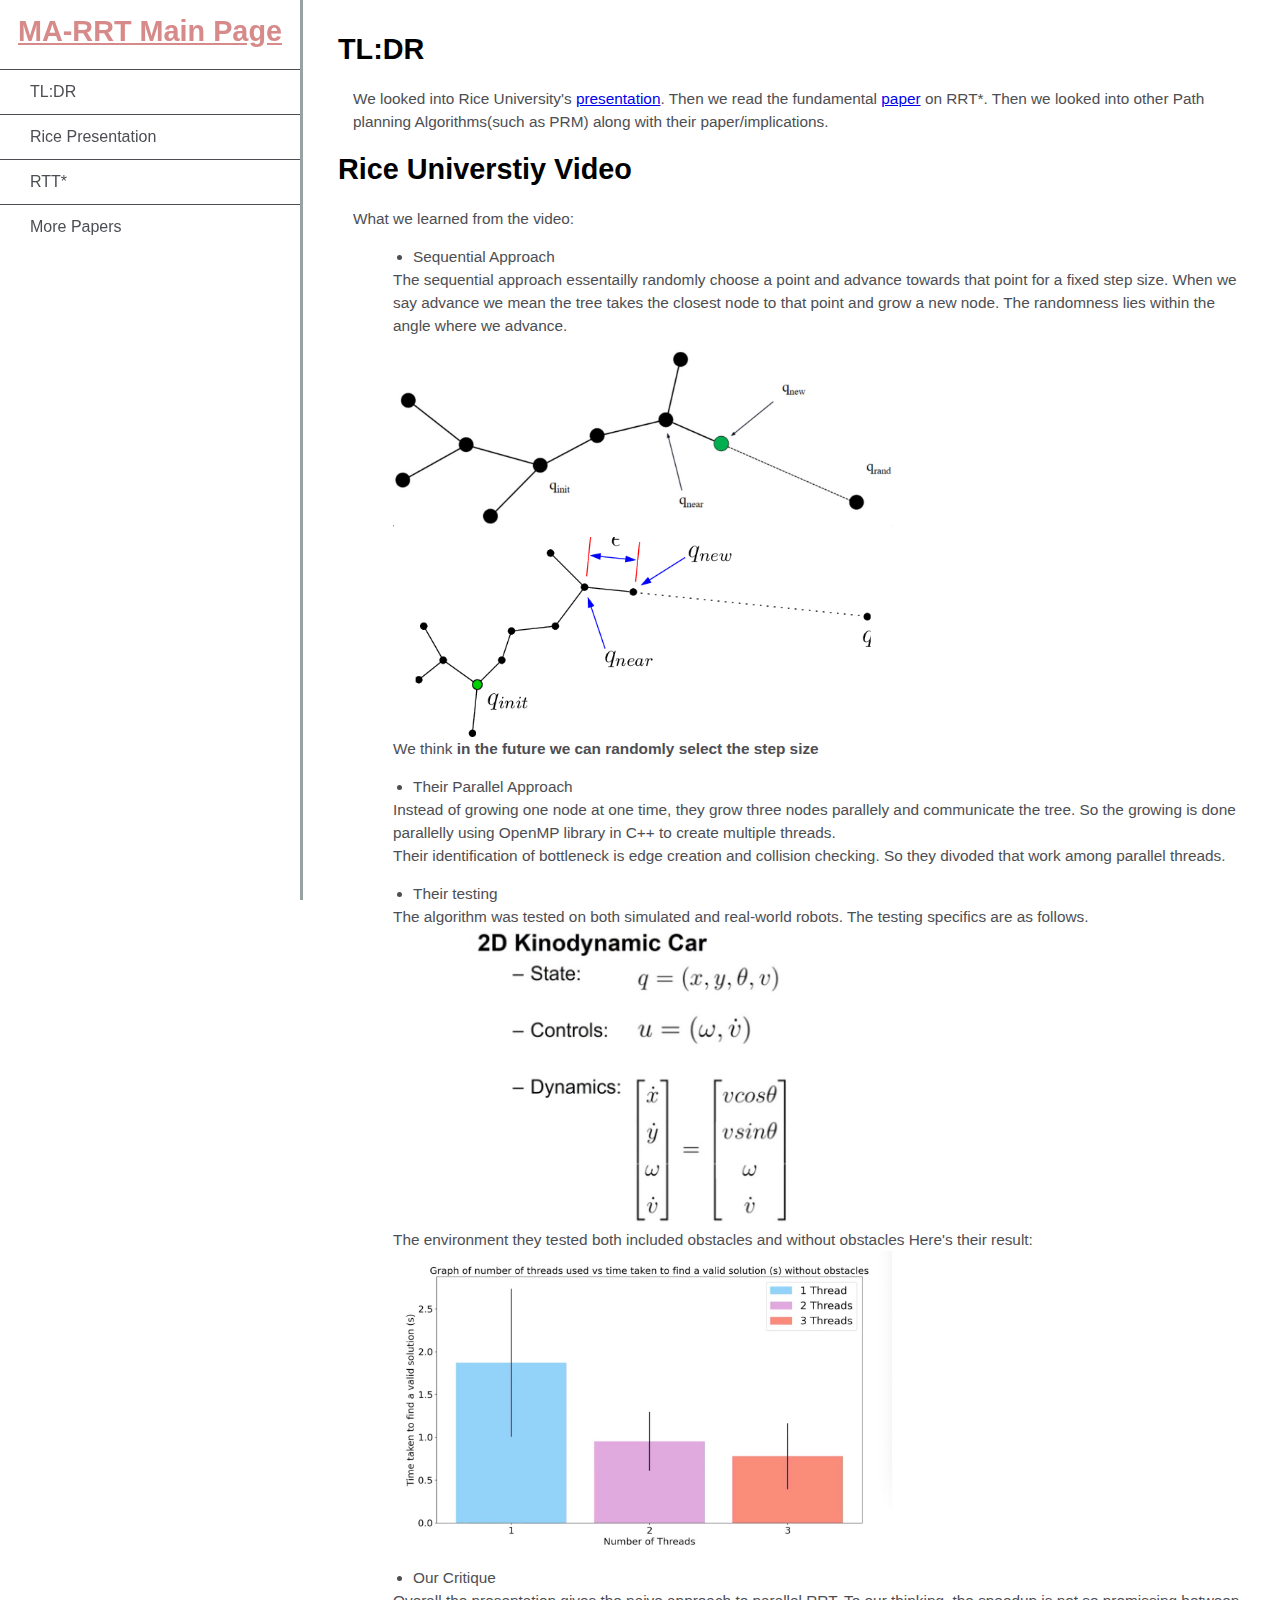
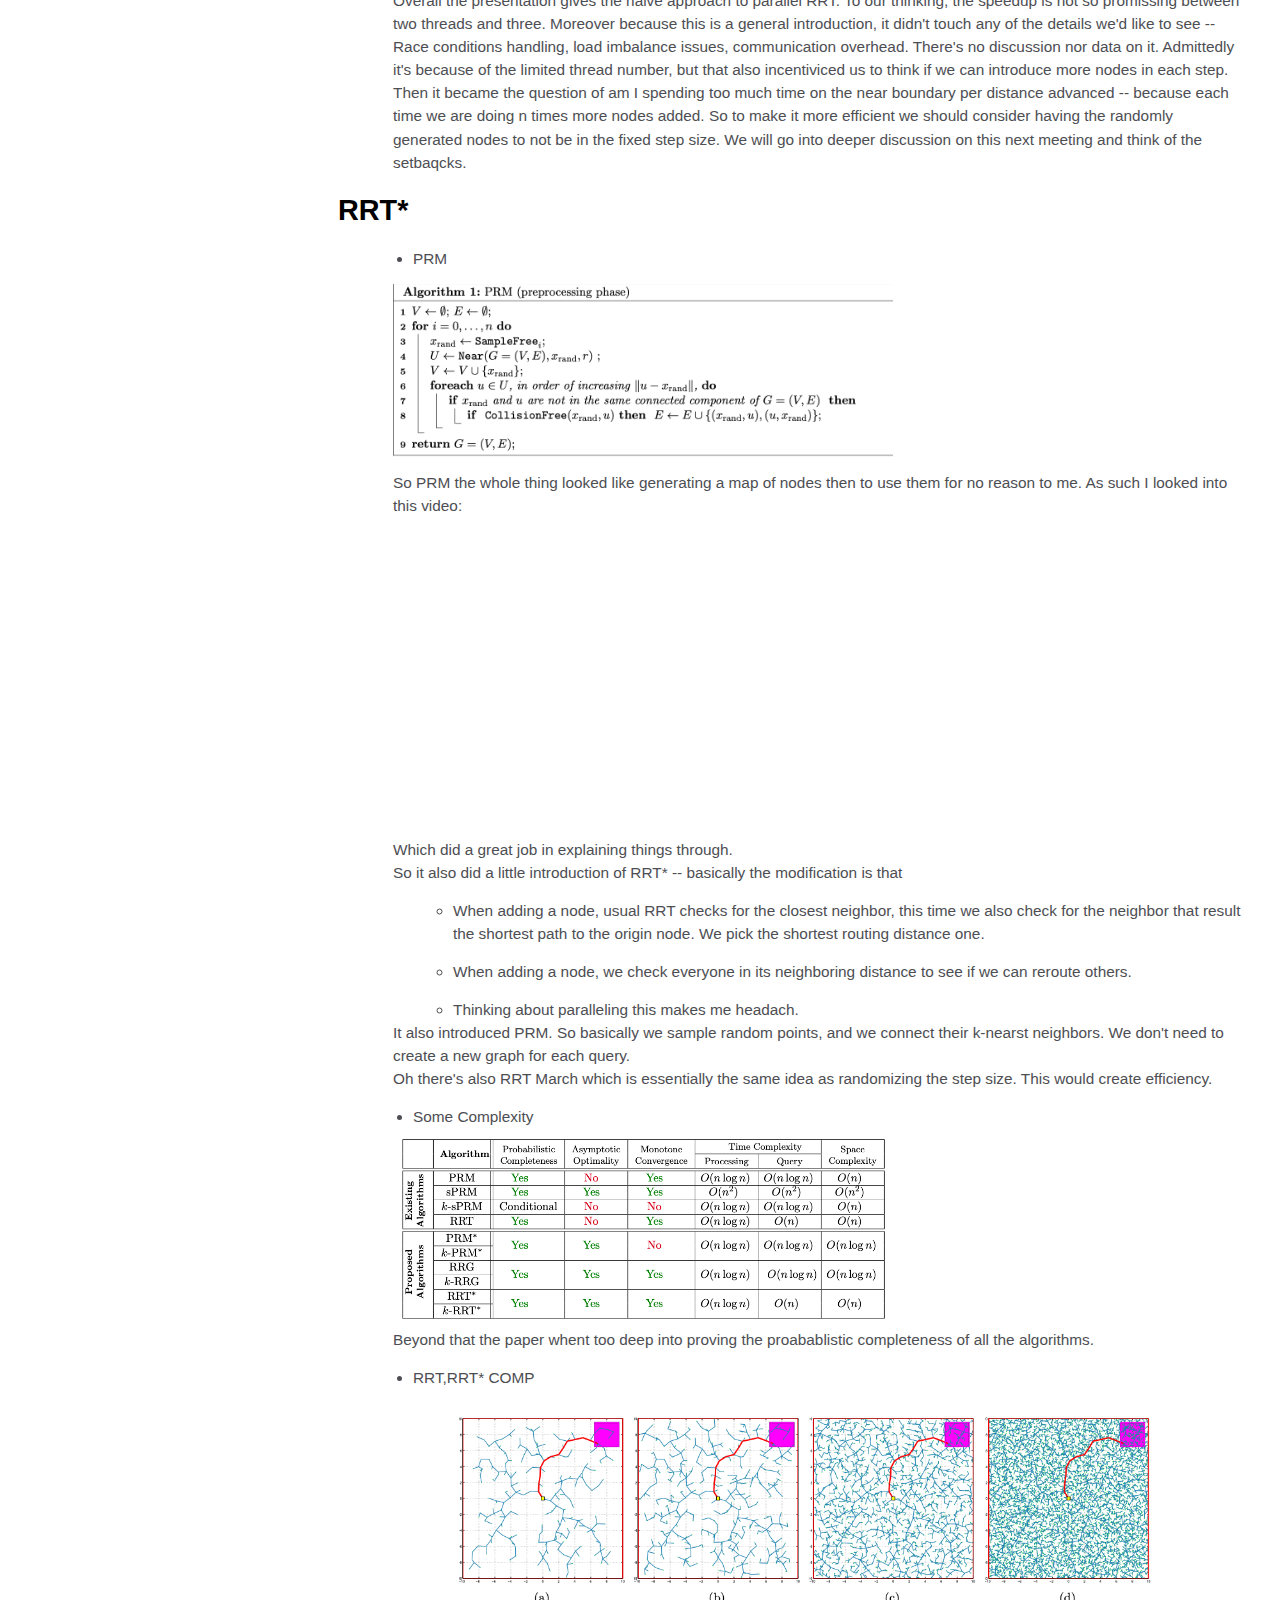
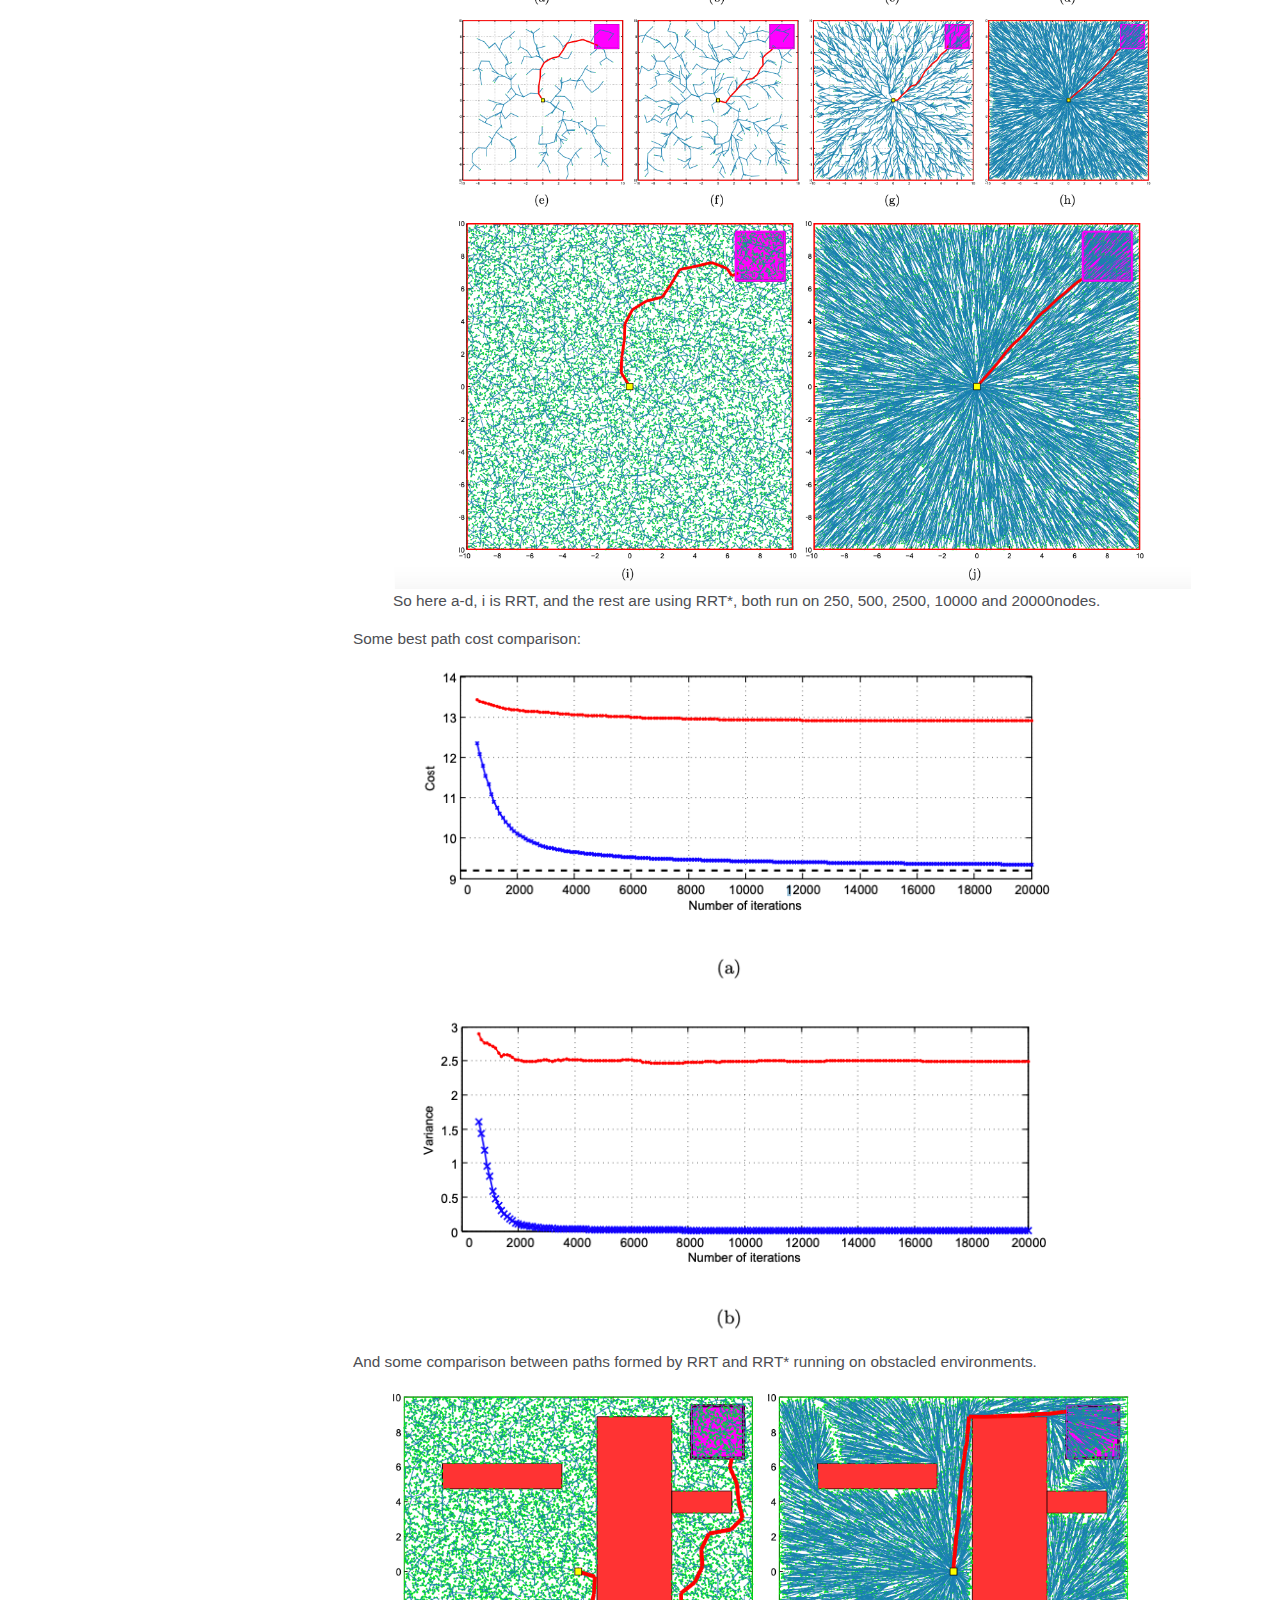
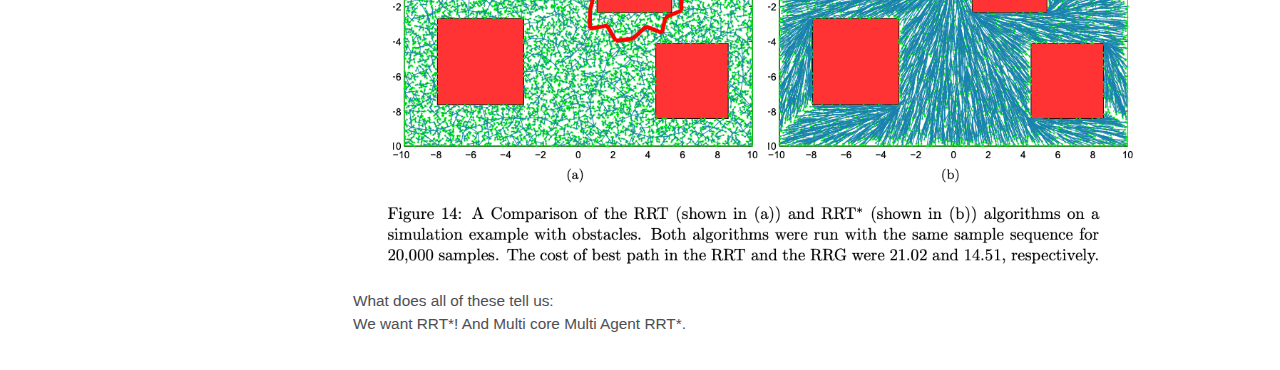
<file: html/Learning.html>
<!DOCTYPE html>
<html lang="en">
<head>
    <meta charset="utf-8">
    <meta name = "viewport" content = "width = device-width, initial-scale=1">
    <meta name = "description" content = "Course Project website dedicated to Parallel Computer Architecture and Programming, Spring 2023.">
    <meta name = "subject" content = "15418-Project-RapIdLyeXplORingRanDoMTree!">
    <!--Associated with course https://www.cs.cmu.edu/~418/schedule.html-->
    <!--style sheet by https://codepen.io/vinay-khatri/pen/bGKdBXx-->
    <link rel="stylesheet" type="text/css" href="../css/main.css">
</head>
<body>
    <nav id="sidebar">
      <h2><a href="../index.html" style="color: #d78a8a;">MA-RRT Main Page</a></h2>
      <ul>
        <li><a class="nav-item" href="#Introduction">TL:DR</a></li>
        <li>
          <a class="nav-item" href="#Rice">Rice Presentation</a>
        </li>
        <li>
          <a class="nav-item" href="#RRT">RTT*</a>
        </li>
        <li><a class="nav-item" href="#specifics">More Papers</a></li>
      </ul>
    </nav>
    <main id="documentation">
      <section id="Introduction">
        <h2>TL:DR</h2>
        <article>
          <p>
            We looked into Rice University's <a href= "https://www.youtube.com/watch?v=C3SuxMtw9nQ">presentation</a>. Then we read the fundamental <a href="https://arxiv.org/abs/1105.1186">paper</a> on RRT*. Then we looked into other Path planning Algorithms(such as PRM) along with their paper/implications. 
          </p>
        </article>
      </section>
      <section id="Rice">
        <h2>Rice Universtiy Video</h2>
        <article>
          <p>
            What we learned from the video:
              <ul>
                <li>Sequential Approach</li>
                The sequential approach essentailly randomly choose a point and advance towards that point for a fixed step size.
                When we say advance we mean the tree takes the closest node to that point and grow a new node.
                The randomness lies within the angle where we advance.
                <div style="position: relative; width: 500px; height: 200px;">
                  <img src="../img/RRT_exp.png" style="position: absolute; top: 50%; left: 50%; transform: translate(-50%, -50%); max-width: 100%; max-height: 100%;" alt="RRT explanation">
                </div>
                <div style="position: relative; width: 500px; height: 200px;">
                  <img src="../img/RRT_exp2.png" style="position: absolute; top: 50%; left: 50%; transform: translate(-50%, -50%); max-width: 100%; max-height: 100%;" alt="RRT explanation">
                </div>
                 We think <b>in the future we can randomly select the step size</b>
                <li>Their Parallel Approach</li>
                Instead of growing one node at one time, they grow three nodes parallely and communicate the tree. So the growing is done parallelly using OpenMP library in C++ to create multiple threads. <br>
                Their identification of bottleneck is edge creation and collision checking. So they divoded that work among parallel threads.
                <li>Their testing</li>
                The algorithm was tested on both simulated and real-world robots. The testing specifics are as follows. 
                <div style="position: relative; width: 500px; height: 300px;">
                  <img src="../img/RICE_car.jpg" style="position: absolute; top: 50%; left: 50%; transform: translate(-50%, -50%); max-width: 100%; max-height: 100%;" alt="RRT explanation">
                </div>
                The environment they tested both included obstacles and without obstacles
                Here's their result:
                <div style="position: relative; width: 500px; height: 300px;">
                  <img src="../img/RICE_Result.jpg" style="position: absolute; top: 50%; left: 50%; transform: translate(-50%, -50%); max-width: 100%; max-height: 100%;" alt="RRT explanation">
                </div>
                <li> Our Critique</li>
                  Overall the presentation gives the naive approach to parallel RRT. To our thinking, the speedup is not so promissing between two threads and three. Moreover because this is a general introduction, it didn't touch any of the details we'd like to see -- Race conditions handling, load imbalance issues, communication overhead. There's no discussion nor data on it. Admittedly it's because of the limited thread number, but that also incentiviced us to think if we can introduce more nodes in each step. Then it became the question of am I spending too much time on the near boundary per distance advanced -- because each time we are doing n times more nodes added. So to make it more efficient we should consider having the randomly generated nodes to not be in the fixed step size. We will go into deeper discussion on this next meeting and think of the setbaqcks.

              </ul>
          </p>
        </article>
      </section>
      <section id="RRT">
        <h2>RRT*</h2>
        <article>
          <ul>
            <li>PRM</li>
            <div style="position: relative; width: 500px; height: 200px;">
              <img src="../img/PRM_paper_def.png" style="position: absolute; top: 50%; left: 50%; transform: translate(-50%, -50%); max-width: 100%; max-height: 100%;" alt="RRT explanation">
            </div>
            So PRM the whole thing looked like generating a map of nodes then to use them for no reason to me. As such I looked into this video:
            <div>
              <iframe width="560" height="315" src="https://www.youtube.com/embed/gP6MRe_IHFo" 
              title="YouTube video player" frameborder="0" allow="accelerometer; autoplay; clipboard-write; 
              encrypted-media; gyroscope; picture-in-picture" allowfullscreen>
              </iframe>
            </div>
            Which did a great job in explaining things through. <br>
            So it also did a little introduction of RRT* -- basically the modification is that<br>
            <ul>
              <li>When adding a node, usual RRT checks for the closest neighbor, this time we also check for the neighbor that result the shortest path to the origin node. We pick the shortest routing distance one.</li>
              <li>When adding a node, we check everyone in its neighboring distance to see if we can reroute others.</li>
              <li>Thinking about paralleling this makes me headach. </li>
              </ul>
            It also introduced PRM. So basically we sample random points, and we connect their k-nearst neighbors. We don't need to create a new graph for each query.
            <br> Oh there's also RRT March which is essentially the same idea as randomizing the step size. This would create efficiency.
            <li>Some Complexity</li>
            <div style="position: relative; width: 500px; height: 200px;">
              <img src="../img/Arxiv_Run_Time_Comp.png" style="position: absolute; top: 50%; left: 50%; transform: translate(-50%, -50%); max-width: 100%; max-height: 100%;" alt="RRT explanation">
            </div>
            Beyond that the paper whent too deep into proving the proabablistic completeness of all the algorithms. 
            <li>RRT,RRT* COMP</li> 
            <div style="position: relative; width: 800px; height: 800px;">
              <img src="../img/Arxiv_RRT,RRT*comp.png" style="position: absolute; top: 50%; left: 50%; transform: translate(-50%, -50%); max-width: 100%; max-height: 100%;" alt="RRT explanation">
            </div>
            So here a-d, i is RRT, and the rest are using RRT*, both run on 250, 500, 2500, 10000 and 20000nodes.
            </ul>
            Some best path cost comparison:
            <div style="position: relative; width: 800px; height: 700px;">
              <img src="../img/Arxiv_bestpathcomp.png" style="position: absolute; top: 50%; left: 50%; transform: translate(-50%, -50%); max-width: 100%; max-height: 100%;" alt="RRT explanation">
            </div>
            And some comparison between paths formed by RRT and RRT* running on obstacled environments.
            <div style="position: relative; width: 800px; height: 500px;">
              <img src="../img/Arxiv_comp_obs.png" style="position: absolute; top: 50%; left: 50%; transform: translate(-50%, -50%); max-width: 100%; max-height: 100%;" alt="RRT explanation">
            </div>
          <p>
            What does all of these tell us:
            <br> We want RRT*! And Multi core Multi Agent RRT*.
          </p>
        </article>
      </section>
    </main>
  </body>

</html>
</file>
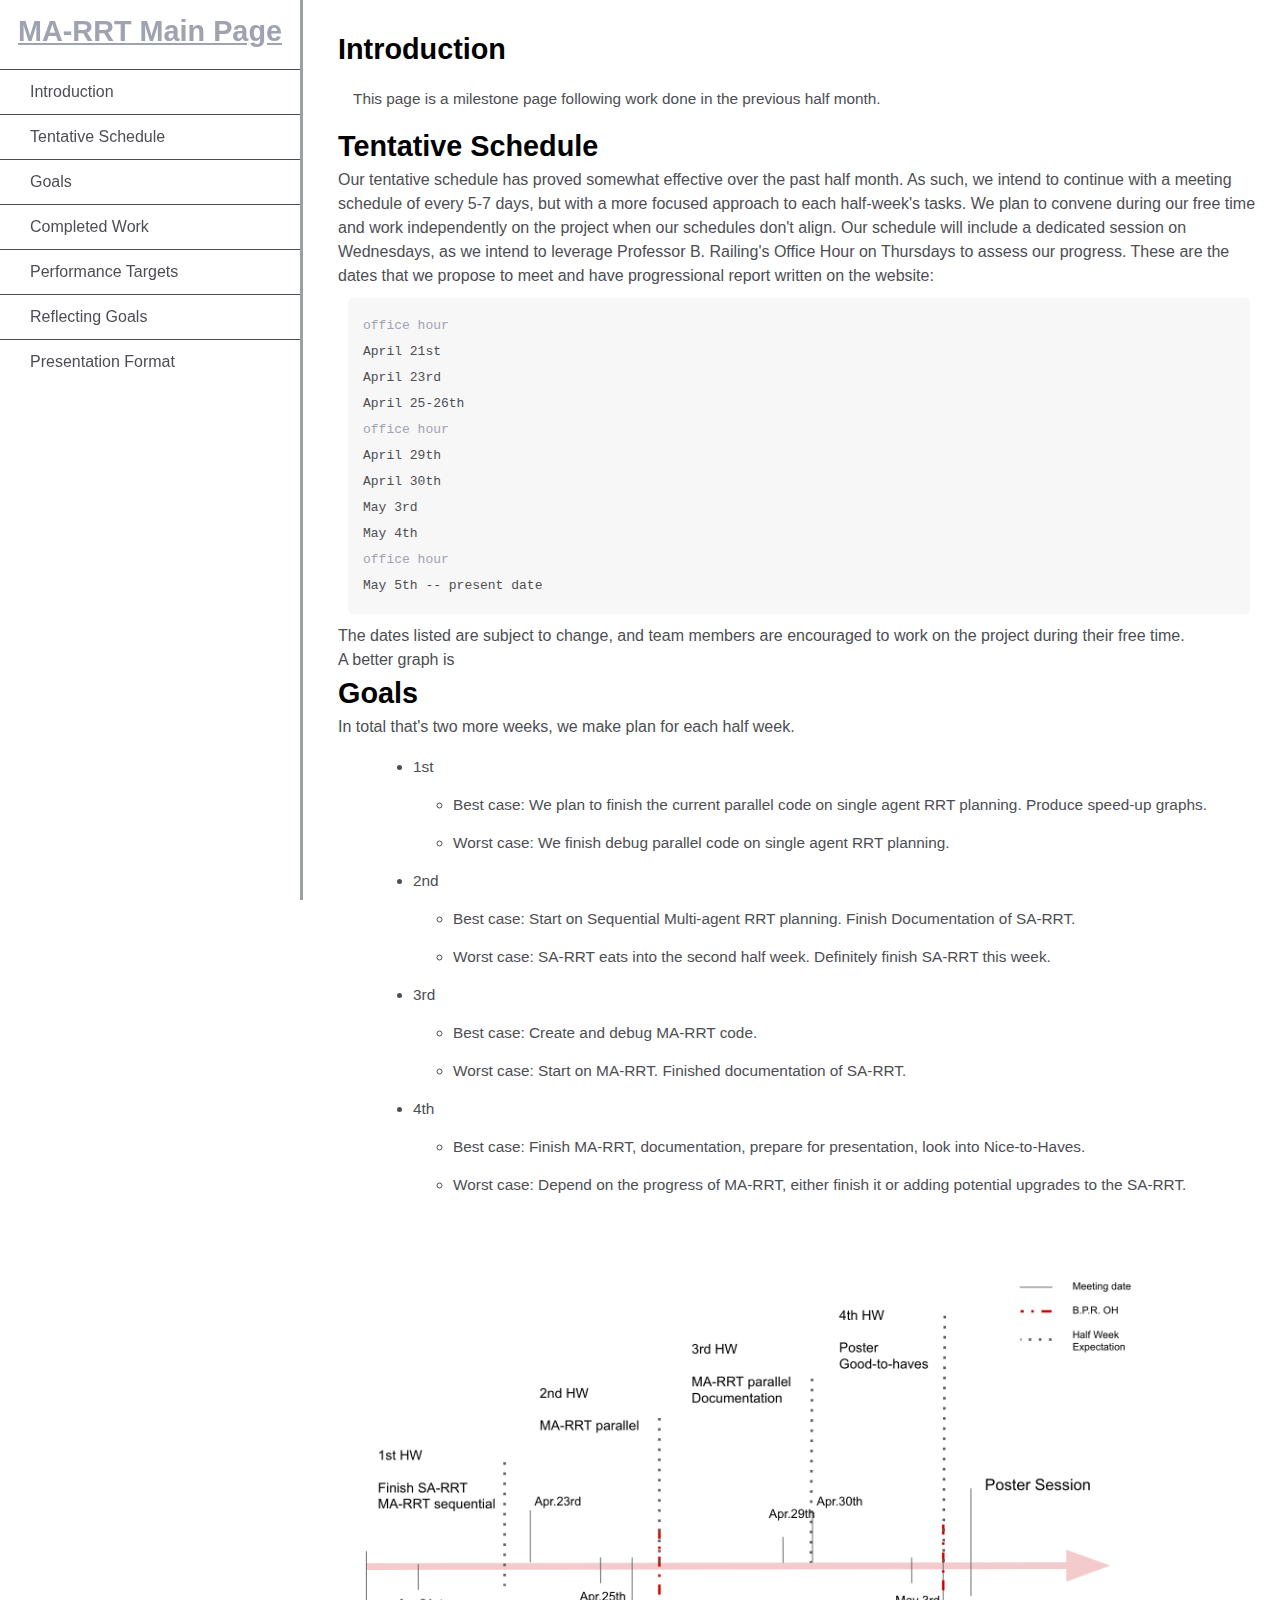
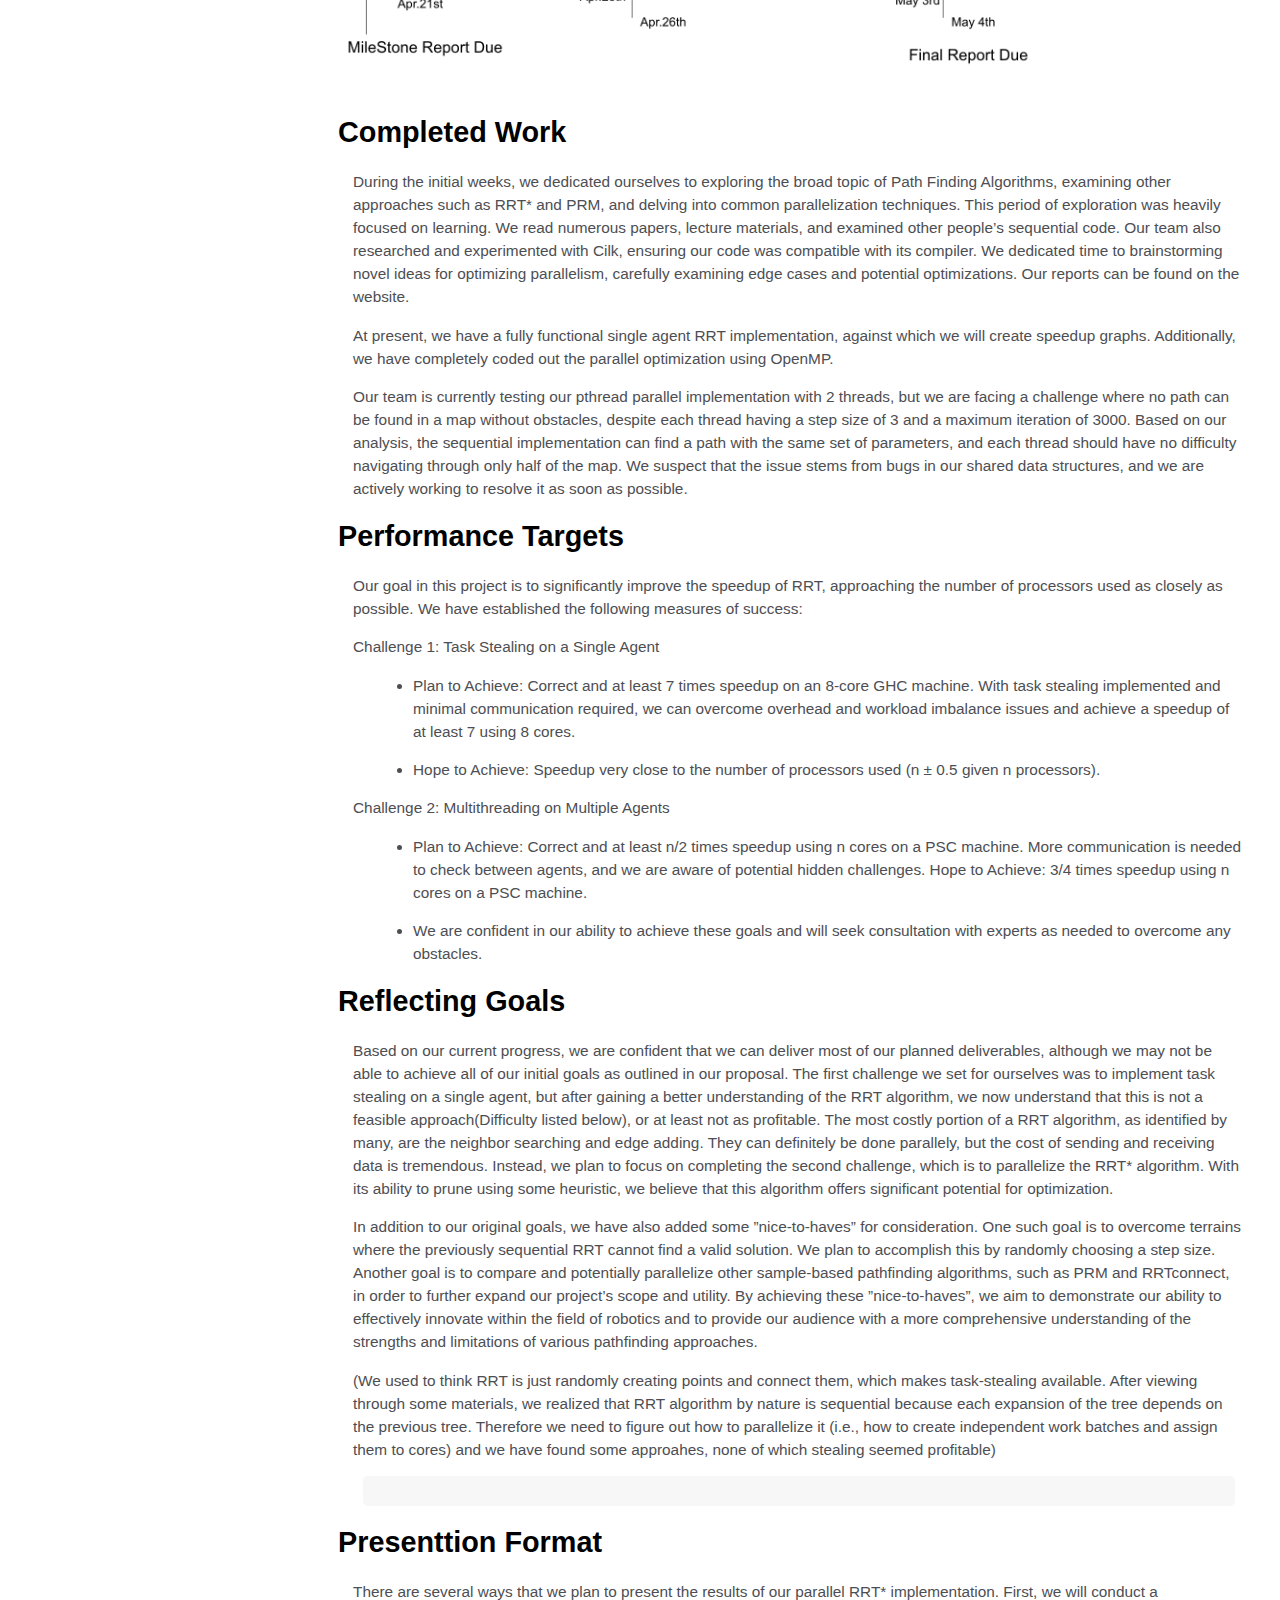
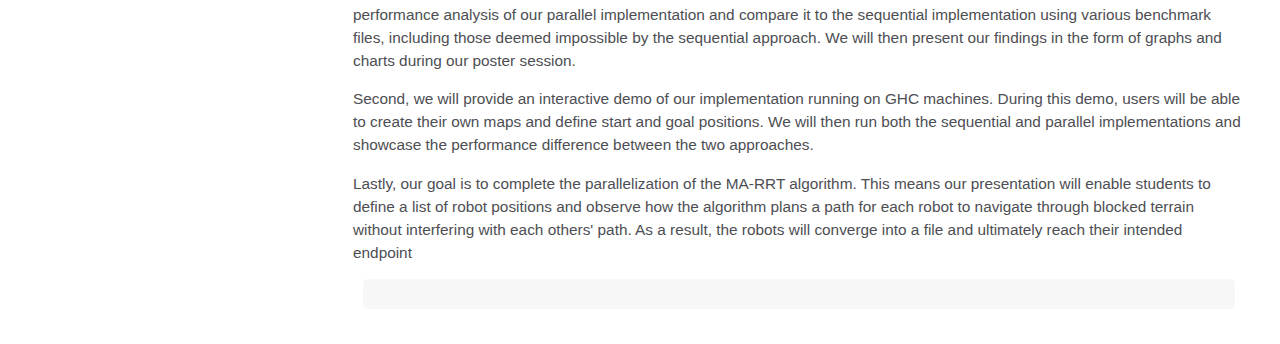
<file: html/Milestone.html>
<!DOCTYPE html>
<html lang="en">
<head>
    <meta charset="utf-8">
    <meta name = "viewport" content = "width = device-width, initial-scale=1">
    <meta name = "description" content = "Course Project website dedicated to Parallel Computer Architecture and Programming, Spring 2023.">
    <meta name = "subject" content = "15418-Project-RapIdLyeXplORingRanDoMTree!">
    <!--Associated with course https://www.cs.cmu.edu/~418/schedule.html-->
    <!--style sheet by https://codepen.io/vinay-khatri/pen/bGKdBXx-->
    <link rel="stylesheet" type="text/css" href="../css/main.css">
</head>
<body>
    <nav id="sidebar">
      <h2><a href="../index.html" style="color: #9FA2B1;">MA-RRT Main Page</a></h2>
      <ul>
        <li><a class="nav-item" href="#Introduction">Introduction</a></li>
        <li><a class="nav-item" href="#schedule">Tentative Schedule</a></li>

        <li>
          <a class="nav-item" href="#goals">Goals</a>
        </li>
        <li>
          <a class="nav-item" href="#completed">Completed Work</a>
        </li>
        <li><a class="nav-item" href="#specifics">Performance Targets</a></li>

        <li>
          <a class="nav-item" href="#?">Reflecting Goals</a>
        </li>
        <li>
          <a class="nav-item" href="#.">Presentation Format</a>
        </li>
      </ul>
    </nav>
    <main id="documentation">
      <section id="Introduction">
        <h2>Introduction</h2>
        <article>
          <p>
            This page is a milestone page following work done in the previous half month.
          </p>
        </article>
      </section>
      <section id="schedule">
        <h2>Tentative Schedule</h2>
        Our tentative schedule has proved somewhat effective over the past half month. 
        As such, we intend to continue with a meeting schedule of every 5-7 days, 
        but with a more focused approach to each half-week's tasks.
        We plan to convene during our free time and work independently on the project when our schedules don't align. Our schedule will include a dedicated session on Wednesdays, as we intend to leverage Professor B. Railing's Office Hour on Thursdays to assess our progress.
        These are the dates that we propose to meet and have progressional report written on the website:
        <pre>
          <a style="color: #9FA2B1;">office hour</a>
          April 21st
          April 23rd
          April 25-26th 
          <a style="color: #9FA2B1;">office hour</a>
          April 29th
          April 30th
          May 3rd
          May 4th
          <a style="color: #9FA2B1;">office hour</a>
          May 5th -- present date
         </pre>
         The dates listed are subject to change, and team members are encouraged to work on the project during their free time.
          <br>
        A better graph is 
      </section>
      <section id="goals">
        <h2>Goals</h2>
        In total that's two more weeks, we make plan for each half week.
        <article>
          <ul>
            <li> 1st</li>
              <ul>
                <li>
                  Best case: We plan to finish the current parallel code on single agent RRT planning. Produce speed-up graphs.
                </li>
                <li>
                  Worst case: We finish debug parallel code on single agent RRT planning.
                </li>
              </ul>
            <li> 2nd</li>
            <ul>
              <li>
                Best case: Start on Sequential Multi-agent RRT planning. Finish Documentation of SA-RRT.
              </li>
              <li>
                Worst case: SA-RRT eats into the second half week. Definitely finish SA-RRT this week.
              </li>
            </ul>
            <li> 3rd</li>
            <ul>
              <li>
                Best case: Create and debug MA-RRT code.
              </li>
              <li>
                Worst case: Start on MA-RRT. Finished documentation of SA-RRT.
              </li>
            </ul>
            <li> 4th</li>
            <ul>
              <li>
                Best case: Finish MA-RRT, documentation, prepare for presentation, look into Nice-to-Haves.
              </li>
              <li>
                Worst case: Depend on the progress of MA-RRT, either finish it or adding potential upgrades to the SA-RRT.
              </li>
            </ul>
          </ul>
          <!-- <pre>&lt;p class= "para"&gt; Hello World &lt;/p&gt;</pre> -->
        </article>
        <div style="position: relative; width: 800px; height: 500px;">
          <img src="../img/plan.png" style="position: absolute; top: 50%; left: 50%; transform: translate(-50%, -50%); max-width: 100%; max-height: 100%;" alt="RRT explanation">
        </div>
      </section>
      <section id="completed">
        <h2>Completed Work</h2>
        <article>
          <p>During the initial weeks, we dedicated ourselves to exploring the broad topic of
          Path Finding Algorithms, examining other approaches such as RRT* and PRM,
          and delving into common parallelization techniques. This period of exploration
          was heavily focused on learning. We read numerous papers, lecture materials,
          and examined other people’s sequential code. Our team also researched and experimented with Cilk, 
          ensuring our code was compatible with its compiler. We dedicated time to brainstorming novel ideas for optimizing parallelism, carefully
          examining edge cases and potential optimizations. Our reports can be found on
          the website.</p>
          <p>At present, we have a fully functional single agent RRT implementation, against
          which we will create speedup graphs. Additionally, we have completely coded
          out the parallel optimization using OpenMP.</p>
          <p>Our team is currently testing our pthread parallel implementation with 2 threads,
          but we are facing a challenge where no path can be found in a map without
          obstacles, despite each thread having a step size of 3 and a maximum iteration
          of 3000. Based on our analysis, the sequential implementation can find a path
          with the same set of parameters, and each thread should have no difficulty navigating through only half of the map. We suspect that the issue stems from
          bugs in our shared data structures, and we are actively working to resolve it as
          soon as possible.</p>
          
        </article>
      </section>

      <section id="specifics">
        <h2>Performance Targets</h2>
        <article>
          <p>
            Our goal in this project is to significantly improve the speedup of RRT, approaching the number of processors used as closely as possible. We have established the following measures of success:
        </p>
        <p>Challenge 1: Task Stealing on a Single Agent</p>
        <ul>
            <li>Plan to Achieve: Correct and at least 7 times speedup on an 8-core GHC machine.
                With task stealing implemented and minimal communication required, we can overcome overhead and workload imbalance issues and achieve a speedup of at least 7 using 8 cores.</li>
            <li>Hope to Achieve: Speedup very close to the number of processors used (n ± 0.5 given n processors).</li>
        </ul>
        <p>Challenge 2: Multithreading on Multiple Agents</p>
        <ul>
            <li>Plan to Achieve: Correct and at least n/2 times speedup using n cores on a PSC machine. More communication is needed to check between agents, and we are aware of potential hidden challenges.
                Hope to Achieve: 3/4 times speedup using n cores on a PSC machine.</li>
            <li>We are confident in our ability to achieve these goals and will seek consultation with experts as needed to overcome any obstacles.</li>
        </ul>
          <!-- </p>
          <pre>&lt;image src= "cat.jpg" alt ="cat image"&gt;</pre>
          <p> -->
          </p>
        </article>
      </section>


      <section id="?">
        <h2>Reflecting Goals</h2>
        <article>
          <p>
          Based on our current progress, we are confident that we can deliver most of our
          planned deliverables, although we may not be able to achieve all of our initial
          goals as outlined in our proposal. The first challenge we set for ourselves was
          to implement task stealing on a single agent, but after gaining a better understanding of the RRT algorithm, we now understand that this is not a feasible
          approach(Difficulty listed below), or at least not as profitable. The most costly
          portion of a RRT algorithm, as identified by many, are the neighbor searching
          and edge adding. They can definitely be done parallely, but the cost of sending
          and receiving data is tremendous. Instead, we plan to focus on completing the
          second challenge, which is to parallelize the RRT* algorithm. With its ability
          to prune using some heuristic, we believe that this algorithm offers significant
          potential for optimization.</p><p>
          In addition to our original goals, we have also added some ”nice-to-haves” for
          consideration. One such goal is to overcome terrains where the previously sequential RRT cannot find a valid solution. We plan to accomplish this by
          randomly choosing a step size. Another goal is to compare and potentially
          parallelize other sample-based pathfinding algorithms, such as PRM and RRTconnect, in order to further expand our project’s scope and utility. By achieving
          these ”nice-to-haves”, we aim to demonstrate our ability to effectively innovate
          within the field of robotics and to provide our audience with a more comprehensive understanding of the strengths and limitations of various pathfinding
          approaches.</p><p>
          (We used to think RRT is just randomly creating points and connect them,
          which makes task-stealing available. After viewing through some materials, we
          realized that RRT algorithm by nature is sequential because each expansion of
          the tree depends on the previous tree. Therefore we need to figure out how
          to parallelize it (i.e., how to create independent work batches and assign them
          to cores) and we have found some approahes, none of which stealing seemed
          profitable)</p>
          <pre>
        </article>
      </section>

      <section id=".">
        <h2>Presenttion Format</h2>
        <article>
          <p>
            There are several ways that we plan to present the results of our parallel RRT*
            implementation. First, we will conduct a performance analysis of our parallel
            implementation and compare it to the sequential implementation using various
            benchmark files, including those deemed impossible by the sequential approach.
            We will then present our findings in the form of graphs and charts during our
            poster session.</p><p>
              Second, we will provide an interactive demo of our implementation running on
              GHC machines. During this demo, users will be able to create their own maps
              and define start and goal positions. We will then run both the sequential and
              parallel implementations and showcase the performance difference between the
              two approaches.</p><p>
                Lastly, our goal is to complete the parallelization of the MA-RRT algorithm.
                This means our presentation will enable students to define a list of robot positions and observe how the algorithm plans a path for each robot to navigate
                through blocked terrain without interfering with each others' path. As a result,
                the robots will converge into a file and ultimately reach their intended endpoint</p>
          <pre>
        </article>
      </section>
    </main>
  </body>

</html>
</file>
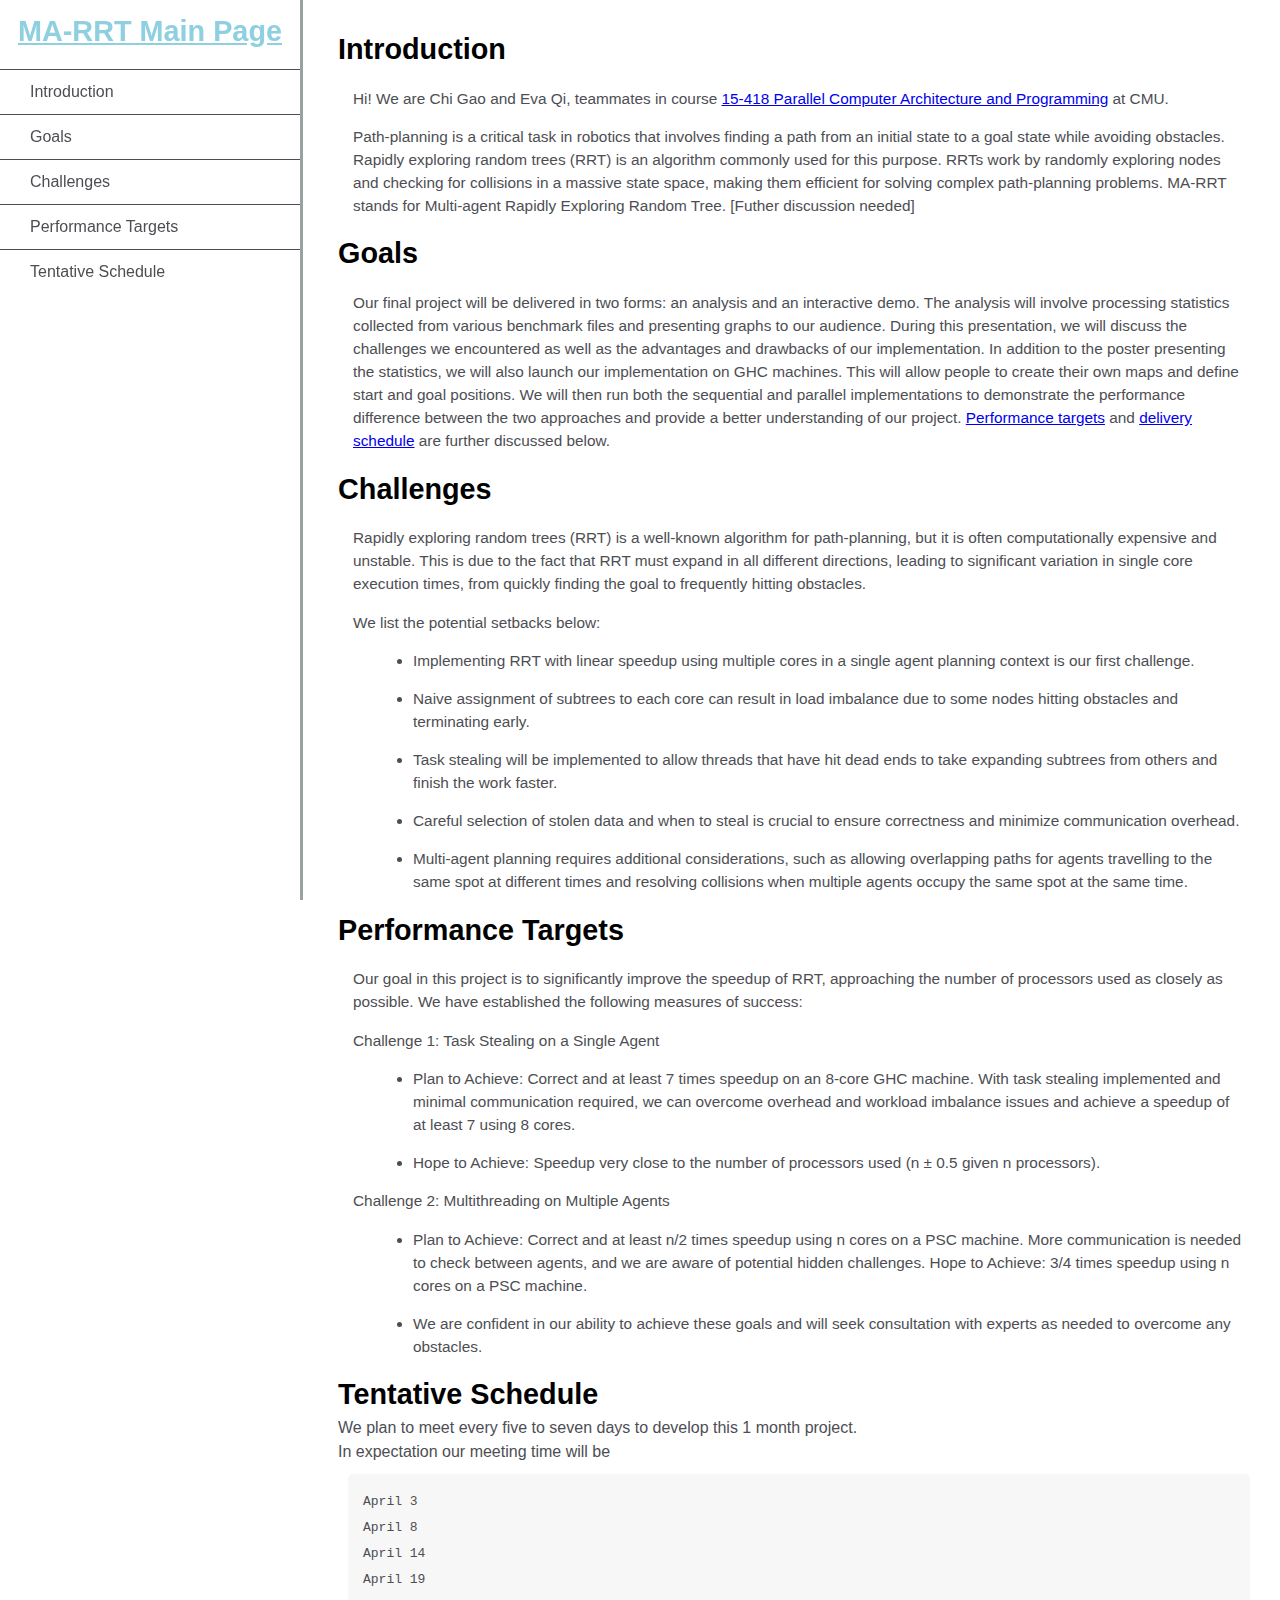
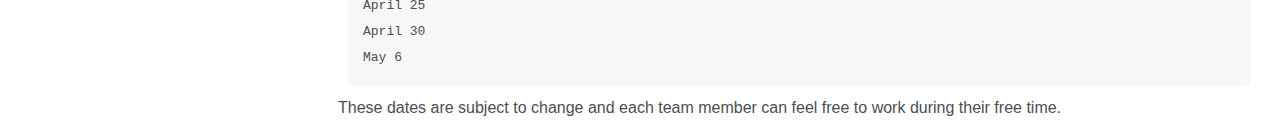
<file: html/Proposal.html>
<!DOCTYPE html>
<html lang="en">
<head>
    <meta charset="utf-8">
    <meta name = "viewport" content = "width = device-width, initial-scale=1">
    <meta name = "description" content = "Course Project website dedicated to Parallel Computer Architecture and Programming, Spring 2023.">
    <meta name = "subject" content = "15418-Project-RapIdLyeXplORingRanDoMTree!">
    <!--Associated with course https://www.cs.cmu.edu/~418/schedule.html-->
    <!--style sheet by https://codepen.io/vinay-khatri/pen/bGKdBXx-->
    <link rel="stylesheet" type="text/css" href="../css/main.css">
</head>
<body>
    <nav id="sidebar">
      <h2><a href="../index.html" style="color: #8ecfe0;">MA-RRT Main Page</a></h2>
      <ul>
        <li><a class="nav-item" href="#Introduction">Introduction</a></li>
        <li>
          <a class="nav-item" href="#goals">Goals</a>
        </li>
        <li>
          <a class="nav-item" href="#challenges">Challenges</a>
        </li>
        <li><a class="nav-item" href="#specifics">Performance Targets</a></li>
        <li><a class="nav-item" href="#schedule">Tentative Schedule</a></li>
        <!-- <li>
          <a class="nav-item" href="#html_paragraph">Update:April 4th</a>
        </li> -->
      </ul>
    </nav>
    <main id="documentation">
      <section id="Introduction">
        <h2>Introduction</h2>
        <article>
          <p>
            Hi! We are Chi Gao and Eva Qi, teammates in course <a href="https://www.cs.cmu.edu/~418/index.html">15-418 Parallel Computer Architecture and Programming</a> at CMU. 
            </p>
            <p>
            Path-planning is a critical task in robotics that involves finding a path from an initial state to a goal state while avoiding obstacles. Rapidly exploring random trees (RRT) is an algorithm commonly used for this purpose. RRTs work by randomly exploring nodes and checking for collisions in a massive state space, making them efficient for solving complex path-planning problems.
            MA-RRT stands for Multi-agent Rapidly Exploring Random Tree. [Futher discussion needed]
          </p>
          <!-- <h3>Main Goals</h3>
          <pre>
            Our final project will be delivered in two forms: an analysis and an interactive demo. The analysis will involve processing statistics collected from various benchmark files and presenting graphs to our audience. During this presentation, we will discuss the challenges we encountered as well as the advantages and drawbacks of our implementation. In addition to the poster presenting the statistics, we will also launch our implementation on GHC machines. This will allow people to create their own maps and define start and goal positions. We will then run both the sequential and parallel implementations to demonstrate the performance difference between the two approaches and provide a better understanding of our project. -->

  <!-- &lt;!DOCTYPE html&gt;
                  &lt;html&gt;
                  &lt;head&gt;
                  &lt;title&gt;Page Title&lt;/title&gt;
                  &lt;/head&gt;
                  &lt;body&gt;
  
                  &lt;h1&gt;This is a Heading&lt;/h1&gt;
                  &lt;p&gt;This is a paragraph.&lt;/p&gt;
  
                  &lt;/body&gt;
                  &lt;/html&gt;-->
        <!-- </pre> -->
        </article>
      </section>
      <section id="goals">
        <h2>Goals</h2>
        <article>
          <p>
            Our final project will be delivered in two forms: an analysis and an interactive demo. The analysis will involve processing statistics collected from various benchmark files and presenting graphs to our audience. During this presentation, we will discuss the challenges we encountered as well as the advantages and drawbacks of our implementation. In addition to the poster presenting the statistics, we will also launch our implementation on GHC machines. This will allow people to create their own maps and define start and goal positions. We will then run both the sequential and parallel implementations to demonstrate the performance difference between the two approaches and provide a better understanding of our project. <a href="#specifics">Performance targets</a> and <a href="#schedules">delivery schedule</a> are further discussed below.
          </p>
          <!-- <pre>&lt;p class= "para"&gt; Hello World &lt;/p&gt;</pre> -->
        </article>
      </section>
      <section id="challenges">
        <h2>Challenges</h2>
        <article>
          <p>
            Rapidly exploring random trees (RRT) is a well-known algorithm for path-planning, but it is often computationally expensive and unstable. This is due to the fact that RRT must expand in all different directions, leading to significant variation in single core execution times, from quickly finding the goal to frequently hitting obstacles. 
          </p>
          <p>We list the potential setbacks below:</p>
  
          <ul>
            <li>Implementing RRT with linear speedup using multiple cores in a single agent planning context is our first challenge.</li>
            <li>Naive assignment of subtrees to each core can result in load imbalance due to some nodes hitting obstacles and terminating early.</li>
            <li>Task stealing will be implemented to allow threads that have hit dead ends to take expanding subtrees from others and finish the work faster.</li>
            <li>Careful selection of stolen data and when to steal is crucial to ensure correctness and minimize communication overhead.</li>
            <li>Multi-agent planning requires additional considerations, such as allowing overlapping paths for agents travelling to the same spot at different times and resolving collisions when multiple agents occupy the same spot at the same time.</li>
          </ul>
        </article>
      </section>

      <section id="specifics">
        <h2>Performance Targets</h2>
        <article>
          <p>
            Our goal in this project is to significantly improve the speedup of RRT, approaching the number of processors used as closely as possible. We have established the following measures of success:
        </p>
        <p>Challenge 1: Task Stealing on a Single Agent</p>
        <ul>
            <li>Plan to Achieve: Correct and at least 7 times speedup on an 8-core GHC machine.
                With task stealing implemented and minimal communication required, we can overcome overhead and workload imbalance issues and achieve a speedup of at least 7 using 8 cores.</li>
            <li>Hope to Achieve: Speedup very close to the number of processors used (n ± 0.5 given n processors).</li>
        </ul>
        <p>Challenge 2: Multithreading on Multiple Agents</p>
        <ul>
            <li>Plan to Achieve: Correct and at least n/2 times speedup using n cores on a PSC machine. More communication is needed to check between agents, and we are aware of potential hidden challenges.
                Hope to Achieve: 3/4 times speedup using n cores on a PSC machine.</li>
            <li>We are confident in our ability to achieve these goals and will seek consultation with experts as needed to overcome any obstacles.</li>
        </ul>
          <!-- </p>
          <pre>&lt;image src= "cat.jpg" alt ="cat image"&gt;</pre>
          <p> -->
          </p>
        </article>
      </section>
      <section id="schedule">
        <h2>Tentative Schedule</h2>
        We plan to meet every five to seven days to develop this 1 month project.<br>
        In expectation our meeting time will be 

        <!-- <p>
          To display the section heading, title or subtitle we can use the HTML
          heading tags. In HTML 5 we have 6 heading tags start from &lt;h1&gt;
          up to &lt;h6&gt;, where &lt;h1&gt; specify the largest heading and
          &lt;h6&gt; represent the smallest or sub heading. If the content is
          specified by heading tags, then it would be displayed large and bold
          as compared to other text content present on the web-page.
          <strong> Example </strong>
        </p> -->
        <pre>
          April 3
          April 8
          April 14
          April 19
          April 25
          April 30
          May 6</pre>
          These dates are subject to change and each team member can feel free to work during their free time.
      </section>
<!-- 
      <section id="html_paragraph">
        <h2>HTML Paragraph</h2>
        <article>
          <p>
            In HTML paragraphs can be defined using &lt;p&gt; element. Paragraph
            text always starts from a new line, the browser parsed the &lt;p&gt;
            tag and automatically add some margin and white space after the end
            &lt;/p&gt; tag.
          </p>
          <pre>
  &lt;p&gt; Hello! and Welcome to TechGeekBuzz &lt;/p&gt;
                  &lt;p&gt; Here you get to know all about the latest technology. &lt;/p&gt;</pre>
        </article>
      </section> -->
     
    </main>
  </body>

</html>
</file>
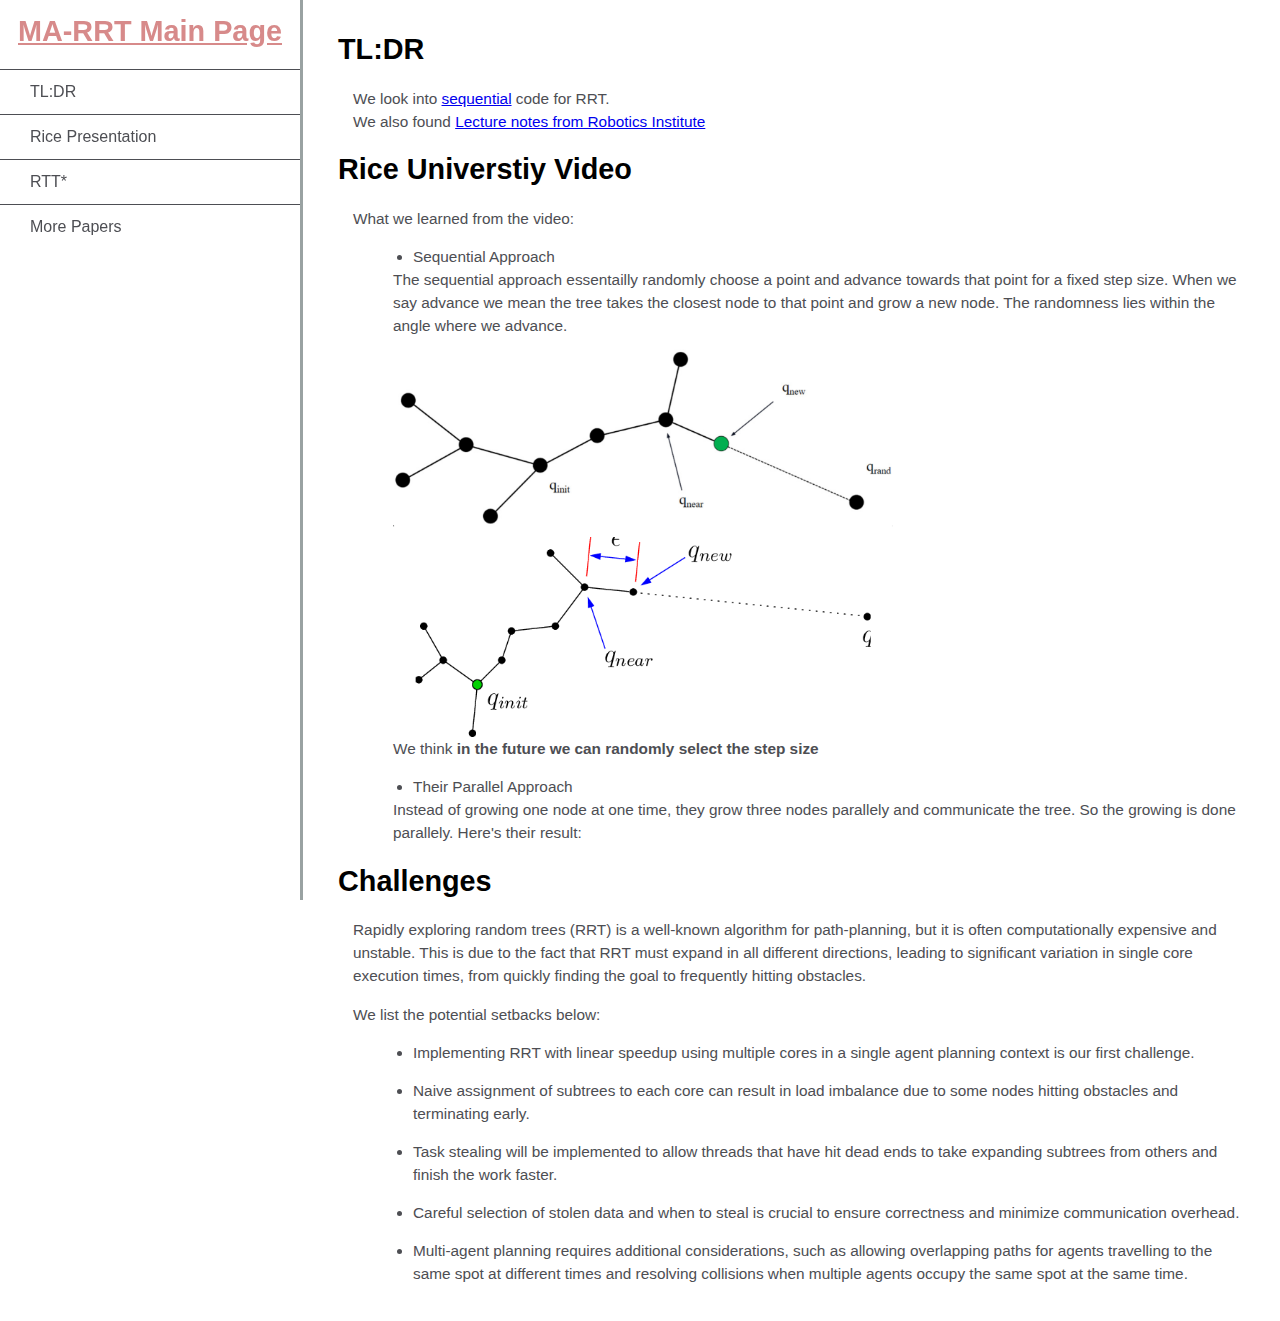
<file: html/Sequential.html>
<!DOCTYPE html>
<html lang="en">
<head>
    <meta charset="utf-8">
    <meta name = "viewport" content = "width = device-width, initial-scale=1">
    <meta name = "description" content = "Course Project website dedicated to Parallel Computer Architecture and Programming, Spring 2023.">
    <meta name = "subject" content = "15418-Project-RapIdLyeXplORingRanDoMTree!">
    <!--Associated with course https://www.cs.cmu.edu/~418/schedule.html-->
    <!--style sheet by https://codepen.io/vinay-khatri/pen/bGKdBXx-->
    <link rel="stylesheet" type="text/css" href="../css/main.css">
</head>
<body>
    <nav id="sidebar">
      <h2><a href="../index.html" style="color: #d78a8a;">MA-RRT Main Page</a></h2>
      <ul>
        <li><a class="nav-item" href="#Introduction">TL:DR</a></li>
        <li>
          <a class="nav-item" href="#goals">Rice Presentation</a>
        </li>
        <li>
          <a class="nav-item" href="#challenges">RTT*</a>
        </li>
        <li><a class="nav-item" href="#specifics">More Papers</a></li>
      </ul>
    </nav>
    <main id="documentation">
      <section id="Introduction">
        <h2>TL:DR</h2>
        <article>
          <p>
            We look into <a href="https://github.com/sourishg/rrt-simulator">sequential</a> code for RRT. <br>
            We also found <a href="https://www.cs.cmu.edu/~motionplanning/lecture/lec20.pdf"> Lecture notes from Robotics Institute </a>
          </p>
        </article>
      </section>
      <section id="goals">
        <h2>Rice Universtiy Video</h2>
        <article>
          <p>
            What we learned from the video:
              <ul>
                <li>Sequential Approach</li>
                The sequential approach essentailly randomly choose a point and advance towards that point for a fixed step size.
                When we say advance we mean the tree takes the closest node to that point and grow a new node.
                The randomness lies within the angle where we advance.
                <div style="position: relative; width: 500px; height: 200px;">
                  <img src="../img/RRT_exp.png" style="position: absolute; top: 50%; left: 50%; transform: translate(-50%, -50%); max-width: 100%; max-height: 100%;" alt="RRT explanation">
                </div>
                <div style="position: relative; width: 500px; height: 200px;">
                  <img src="../img/RRT_exp2.png" style="position: absolute; top: 50%; left: 50%; transform: translate(-50%, -50%); max-width: 100%; max-height: 100%;" alt="RRT explanation">
                </div>
                 We think <b>in the future we can randomly select the step size</b>
                <li>Their Parallel Approach</li>
                Instead of growing one node at one time, they grow three nodes parallely and communicate the tree. So the growing is done parallely. 
                Here's their result:
              </ul>
          </p>
        </article>
      </section>
      <section id="challenges">
        <h2>Challenges</h2>
        <article>
          <p>
            Rapidly exploring random trees (RRT) is a well-known algorithm for path-planning, but it is often computationally expensive and unstable. This is due to the fact that RRT must expand in all different directions, leading to significant variation in single core execution times, from quickly finding the goal to frequently hitting obstacles. 
          </p>
          <p>We list the potential setbacks below:</p>
  
          <ul>
            <li>Implementing RRT with linear speedup using multiple cores in a single agent planning context is our first challenge.</li>
            <li>Naive assignment of subtrees to each core can result in load imbalance due to some nodes hitting obstacles and terminating early.</li>
            <li>Task stealing will be implemented to allow threads that have hit dead ends to take expanding subtrees from others and finish the work faster.</li>
            <li>Careful selection of stolen data and when to steal is crucial to ensure correctness and minimize communication overhead.</li>
            <li>Multi-agent planning requires additional considerations, such as allowing overlapping paths for agents travelling to the same spot at different times and resolving collisions when multiple agents occupy the same spot at the same time.</li>
          </ul>
        </article>
      </section>
    </main>
  </body>

</html>
</file>
<file: css/main.css>
html,
body {
  min-width: 290px;
  color: #4d4e53;
  background-color: #ffffff;
  font-family: "Open Sans", Arial, sans-serif;
  line-height: 1.5;
}

#sidebar {
  position: fixed;
  min-width: 290px;
  top: 0px;
  left: 0px;
  width: 300px;
  height: 100%;
  border-right: solid;
  border-color: rgba(0, 22, 22, 0.4);
}

h2 {
  color: black;
  margin: 10px;
  text-align: center;
  font-size: 1.8em;
  font-weight: thin;
}

#documentation h2 {
  text-align: left;
  margin: 0px;
}

#sidebar ul {
  height: 88%;
  padding: 0;
  overflow-y: auto;
  overflow-x: hidden;
}

#sidebar li {
  color: #4d4e53;
  border-top: 1px solid;
  list-style: none;
  position: relative;
  width: 100%;
}

#sidebar .nav-item {
  display: block;
  padding: 10px 30px;
  color: #4d4e53;
  text-decoration: none;
  cursor: pointer;
}

#documentation {
  position: absolute;
  margin-left: 310px;
  padding: 20px;
  margin-bottom: 110px;
}

section article {
  color: #4d4e53;
  margin: 15px;
  font-size: 0.96em;
}

section li {
  margin: 15px 0px 0px 20px;
}

pre {
  display: block;
  text-align: left;
  white-space: pre-line;
  position: relative;
  word-break: normal;
  word-wrap: normal;
  line-height: 2;
  background-color: #f7f7f7;
  padding: 15px;
  margin: 10px;
  border-radius: 5px;
}

.hscroll {
  overflow-x: auto;
}

table {
  caption-side: bottom;
  border-collapse: collapse;
}

@media only screen and (max-width: 815px) {
  /* For mobile phones: */
  #sidebar ul {
    border: 1px solid;
    height: 207px;
  }

  #sidebar {
    background-color: white;
    position: absolute;
    top: 0;
    padding: 0;
    margin: 0;
    width: 100%;
    max-height: 275px;
    border: none;
    z-index: 1;
    border-bottom: 2px solid;
  }

  #documentation {
    position: relative;
    margin-left: 0px;
    margin-top: 270px;
  }
}

@media only screen and (max-width: 400px) {
  #documentation {
    margin-left: -10px;
  }
}
</file>
